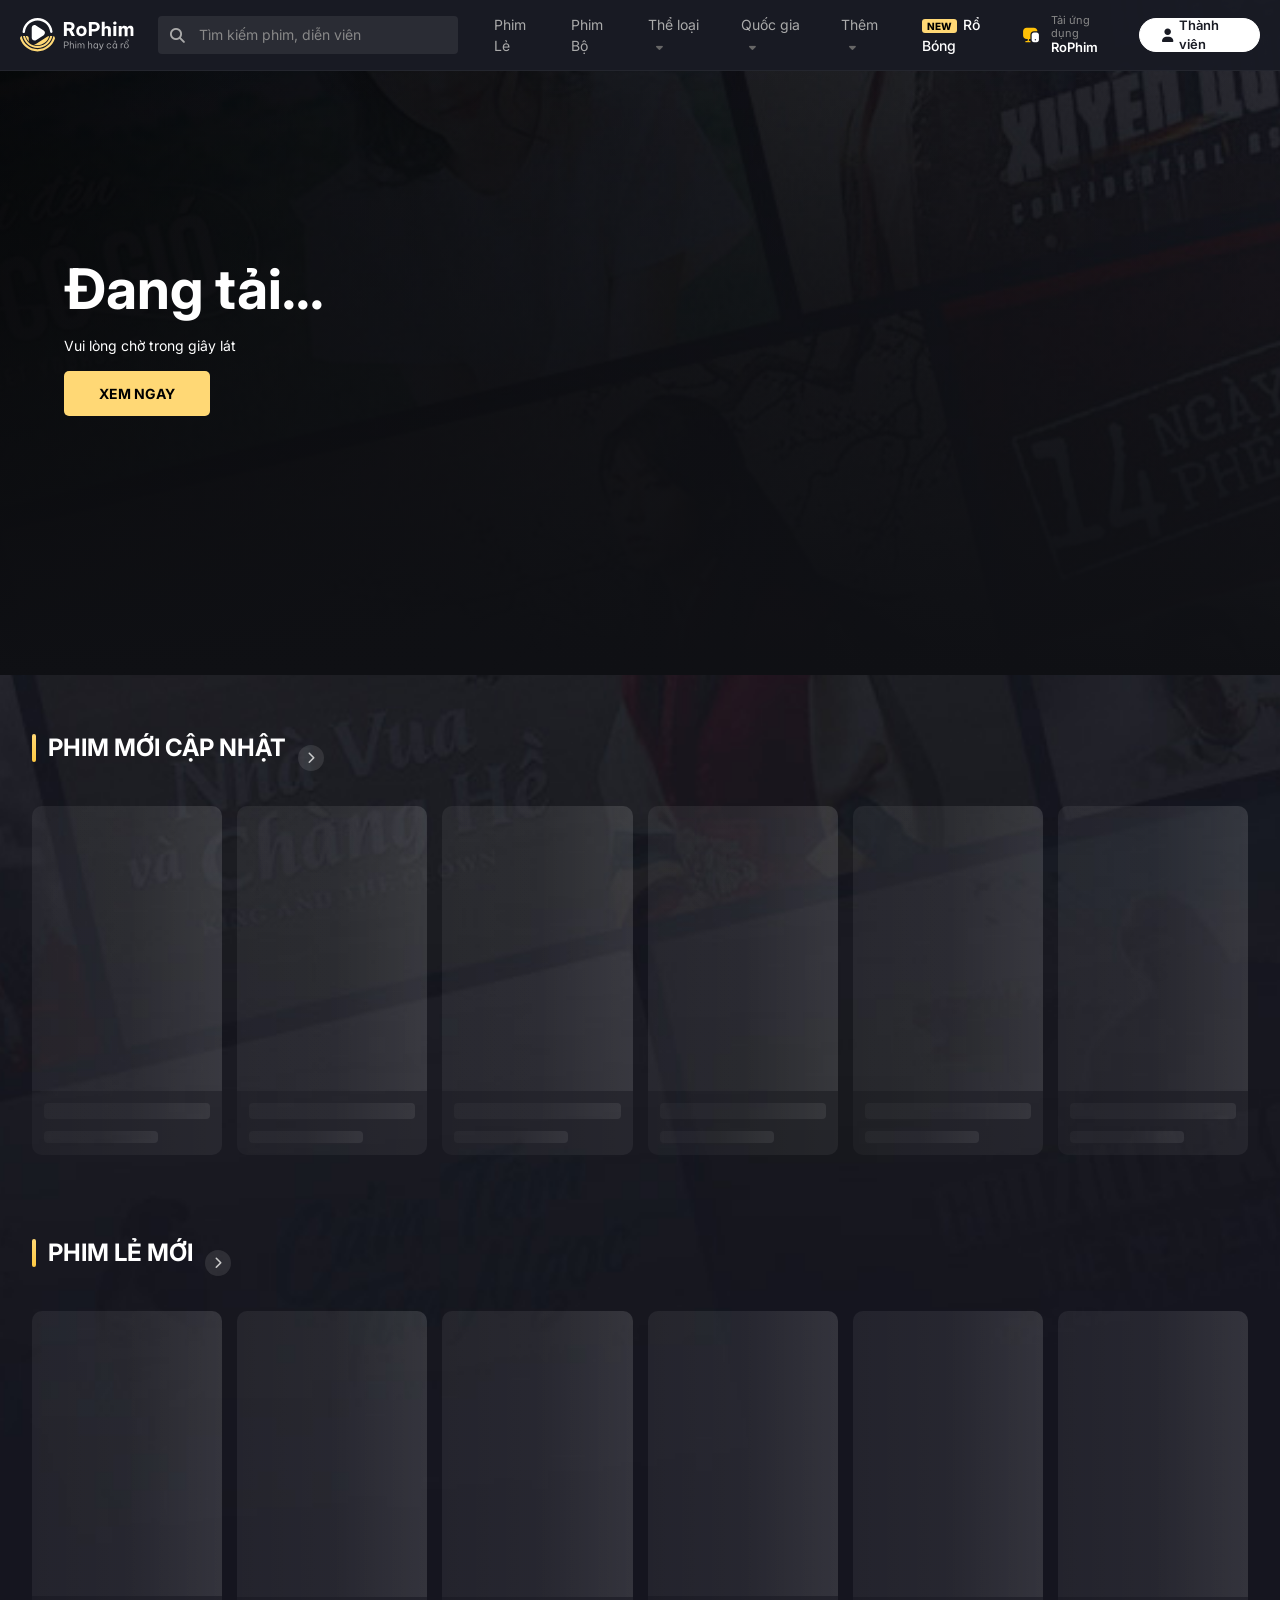
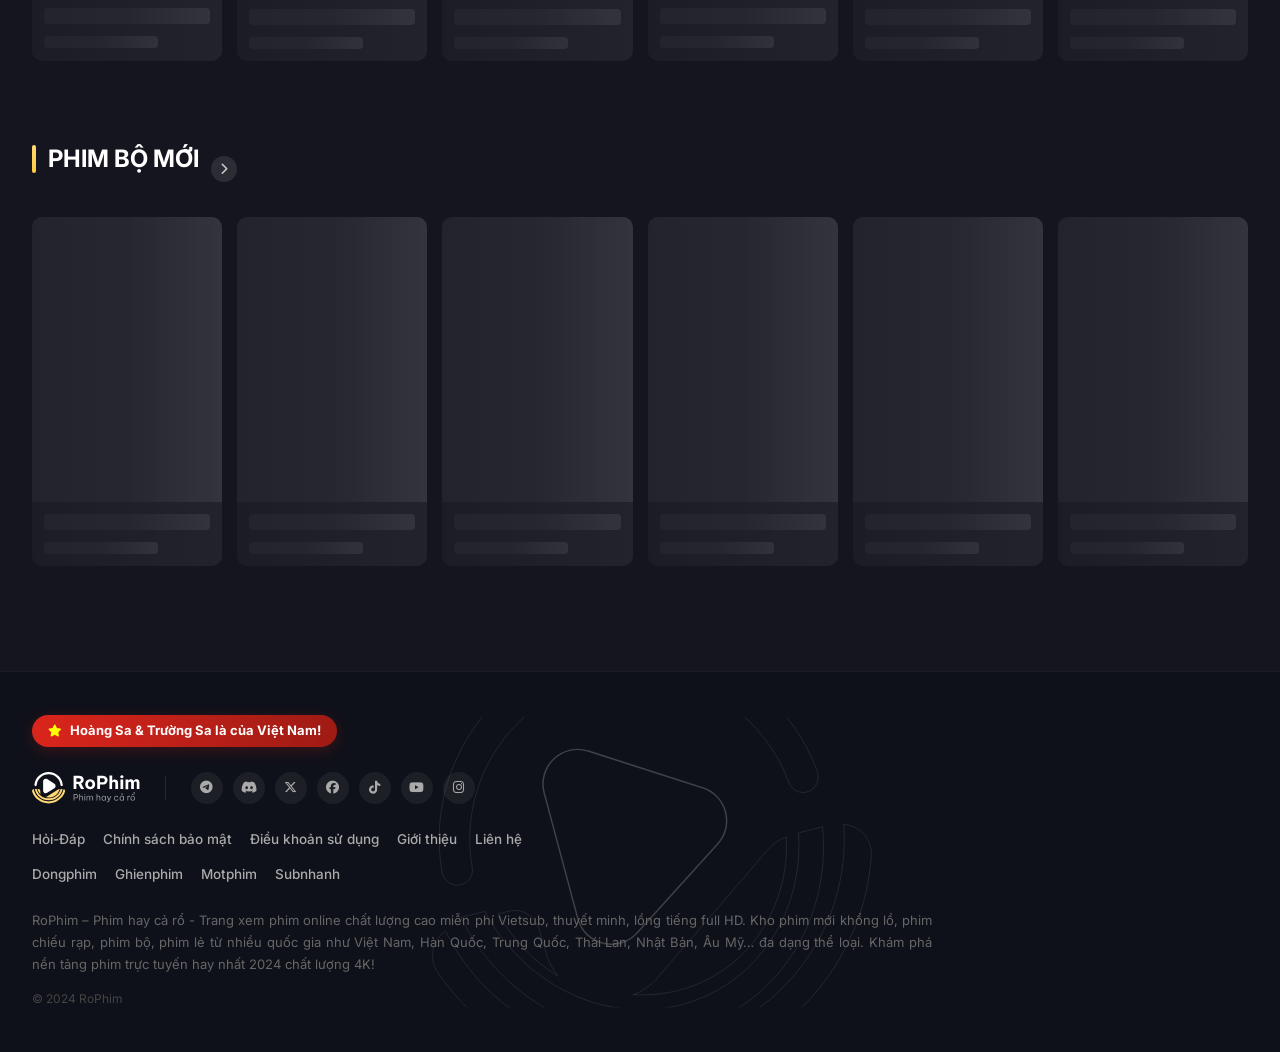
<file: index.html>
<!doctype html>
<html lang="vi">
  <head>
    <meta charset="UTF-8" />
    <meta name="viewport" content="width=device-width, initial-scale=1.0" />
    <title>Rophim</title>

    <link
      href="https://fonts.googleapis.com/css2?family=Inter:wght@300;400;500;600;700&display=swap"
      rel="stylesheet"
    />

    <link
      rel="stylesheet"
      href="https://cdnjs.cloudflare.com/ajax/libs/font-awesome/6.5.1/css/all.min.css"
    />

    <link rel="stylesheet" href="./css/variables.css" />
    <link rel="stylesheet" href="./css/style.css" />
    <link rel="stylesheet" href="./css/components.css" />
    <link rel="stylesheet" href="./css/homepage.css" />

    <script src="./js/components.js"></script>
    <script src="./js/config.js"></script>
    <script src="./js/utils.js"></script>
    <script src="./js/api.js"></script>
    <script src="./js/main.js"></script>
    <script src="./js/homepage.js"></script>
  </head>

  <body>
    <div id="header-placeholder"></div>

    <main
      style="
        background: url(&quot;./assets/images/banners/home-background.jpg&quot;)
          no-repeat center top/cover;
      "
      class="home"
    >
      <section class="banner" id="heroBanner">
        <div class="banner-content" id="heroContent">
          <h1 id="heroTitle">Đang tải...</h1>
          <p id="heroDesc">Vui lòng chờ trong giây lát</p>
          <a href="#" class="btn-watch" id="heroPlayBtn">Xem Ngay</a>
        </div>
      </section>

      <div class="container">
        <section class="movie-section">
          <div class="section-header">
            <h2 class="section-title">PHIM MỚI CẬP NHẬT</h2>
            <a href="new-movies.html" class="btn-more-link">
              <i class="fa-solid fa-chevron-right"></i>
            </a>
          </div>
          <div class="movie-grid" id="movieGrid"></div>
        </section>
        <section class="movie-section">
          <div class="section-header">
            <h2 class="section-title">PHIM LẺ MỚI</h2>
            <a href="movies.html" class="btn-more-link">
              <i class="fa-solid fa-chevron-right"></i>
            </a>
          </div>
          <div class="movie-grid" id="phimLeGrid"></div>
        </section>

        <section class="movie-section">
          <div class="section-header">
            <h2 class="section-title">PHIM BỘ MỚI</h2>
            <a href="series.html" class="btn-more-link">
              <i class="fa-solid fa-chevron-right"></i>
            </a>
          </div>
          <div class="movie-grid" id="phimBoGrid"></div>
        </section>
      </div>
    </main>

    <div id="footer-placeholder"></div>
  </body>
</html>
</file>
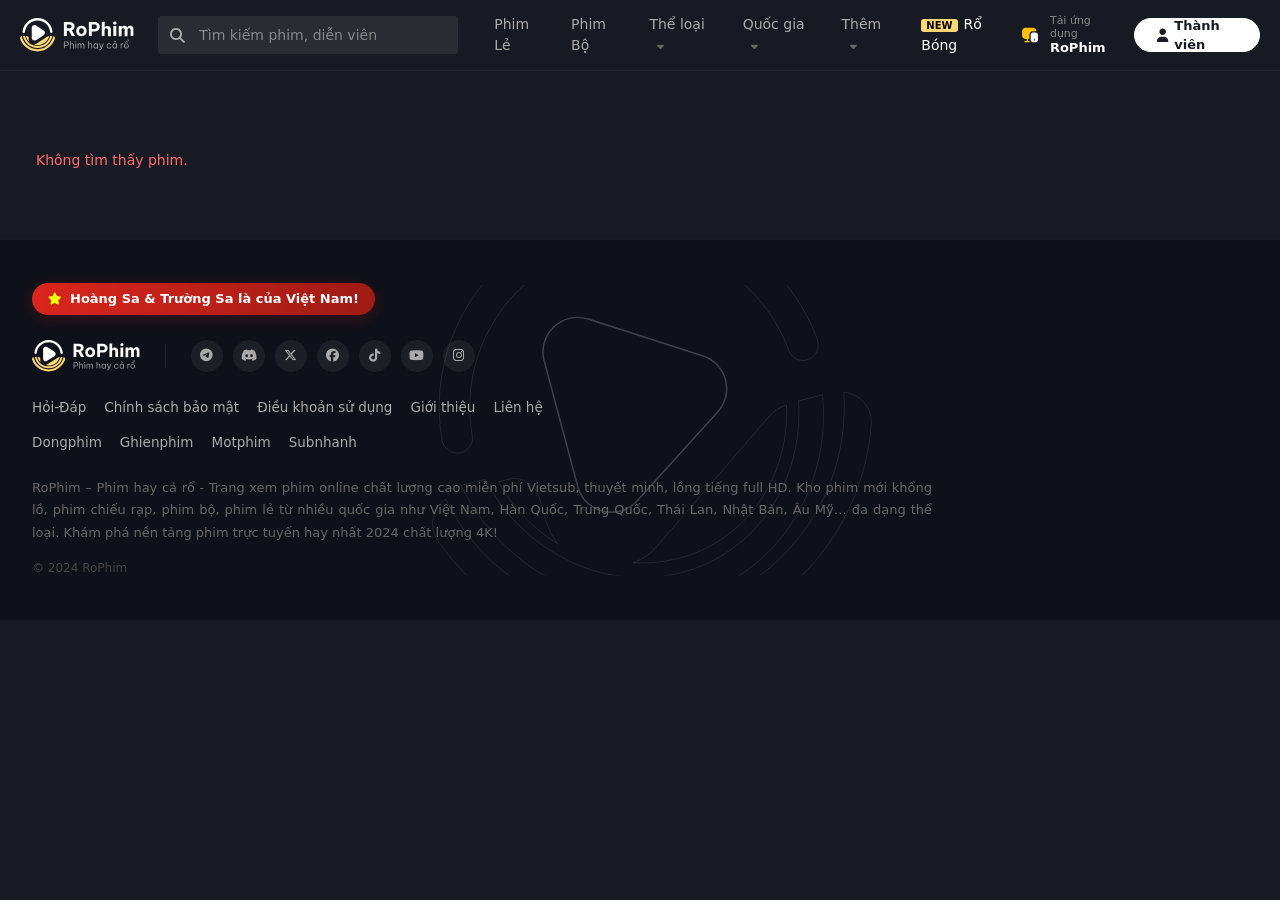
<file: detail.html>
<!doctype html>
<html lang="vi">
  <head>
    <meta charset="UTF-8" />
    <meta name="viewport" content="width=device-width, initial-scale=1.0" />
    <title>Chi tiết phim | Rophim</title>
    <link
      href="https://fonts.googleapis.com/css2?family=Inter:wght@300;400;500;600;700&display=swap"
      rel="stylesheet"
    />
    <link
      rel="stylesheet"
      href="https://cdnjs.cloudflare.com/ajax/libs/font-awesome/6.5.1/css/all.min.css"
    />

    <link rel="stylesheet" href="./css/variables.css" />
    <link rel="stylesheet" href="./css/style.css" />
    <link rel="stylesheet" href="./css/components.css" />

    <script src="./js/components.js"></script>
    <script src="./js/config.js"></script>
    <script src="./js/utils.js"></script>
    <script src="./js/api.js"></script>
    <script src="./js/detail.js" defer></script>
    <script src="./js/main.js"></script>

    <style>
      .detail-wrap {
        padding: 16px;
      }
      .detail-head {
        display: flex;
        gap: 16px;
        flex-wrap: wrap;
      }
      .detail-poster {
        width: 260px;
        flex: 0 0 260px;
      }
      .detail-poster img {
        width: 100%;
        border-radius: 12px;
      }
      .detail-info {
        flex: 1;
        min-width: 280px;
      }
      .detail-meta {
        display: flex;
        flex-wrap: wrap;
        gap: 10px;
        color: #bdbdbd;
        margin: 8px 0 12px;
      }
      .detail-desc {
        color: #d0d0d0;
        line-height: 1.7;
      }
      .detail-row {
        margin-top: 10px;
        color: #d0d0d0;
      }
      .chip {
        padding: 4px 10px;
        border-radius: 999px;
        background: rgba(255, 255, 255, 0.08);
      }
      .episode-grid {
        display: flex;
        flex-wrap: wrap;
        gap: 10px;
        margin-top: 15px;
      }

      .episode-btn {
        padding: 8px 14px;
        border-radius: 8px;
        border: 1px solid rgba(255, 255, 255, 0.1);
        background: rgba(255, 255, 255, 0.05);
        color: #fff;
        cursor: pointer;
        transition: 0.2s ease;
      }

      .episode-btn:hover {
        background: #e50914;
        border-color: #e50914;
      }

      .hero-banner {
        height: 420px;
        background-size: cover;
        background-position: center;
        border-radius: 14px;
        margin-bottom: 20px;
        position: relative;
      }

      .hero-banner::after {
        content: "";
        position: absolute;
        inset: 0;
        border-radius: 14px;
        background: linear-gradient(to bottom, rgba(0, 0, 0, 0.4), #0f172a 95%);
      }

      .detail-head {
        margin-top: -160px;
        position: relative;
        z-index: 2;
      }

      .btn-watch {
        background: #facc15;
        color: #000;
        padding: 12px 26px;
        border-radius: 40px;
        font-weight: 600;
        display: inline-flex;
        align-items: center;
        gap: 8px;
        cursor: pointer;
        margin: 15px 0 20px;
        transition: 0.2s;
      }

      .btn-watch:hover {
        opacity: 0.9;
      }
    </style>
  </head>

  <body>
    <div id="header-placeholder"></div>

    <main style="padding-top: 90px; max-width: 1692px; margin: 0 auto">
      <section class="mt-3 mb-4">
        <div class="detail-wrap">
          <div id="loading" style="padding: 20px; color: #aaa">
            🎬 Đang tải thông tin phim...
          </div>
          <div
            id="error"
            style="display: none; padding: 20px; color: #ff6b6b"
          ></div>

          <div id="content" style="display: none">
            <div id="heroBanner" class="hero-banner"></div>
            <div class="detail-head">
              <div class="detail-poster">
                <img id="poster" alt="" />
              </div>

              <div class="detail-info">
                <h2 class="section-title" style="margin: 0">
                  <i class="fa-solid fa-film"></i>
                  <span id="title"></span>
                </h2>

                <div class="detail-meta" id="meta"></div>
                <div class="btn-watch" id="watchBtn">
                  <i class="fa fa-play"></i> Xem ngay
                </div>

                <p class="detail-desc" id="desc"></p>

                <div class="detail-row">
                  <b>Thể loại:</b> <span id="categories"></span>
                </div>
                <div class="detail-row">
                  <b>Quốc gia:</b> <span id="countries"></span>
                </div>
                <div class="detail-row">
                  <b>Diễn viên:</b> <span id="actors"></span>
                </div>
                <div class="detail-row">
                  <b>Đạo diễn:</b> <span id="directors"></span>
                </div>
              </div>
            </div>
            <hr
              style="margin: 30px 0; border-color: rgba(255, 255, 255, 0.08)"
            />
            <h3 class="section-title">
              <i class="fa-solid fa-list"></i> Danh sách tập
            </h3>

            <div id="episodeList" class="episode-grid"></div>

            <section class="movie-section mt-5">
              <div class="section-header">
                <h2 class="section-title">CÓ THỂ BẠN SẼ THÍCH</h2>
              </div>
              <div class="movie-grid" id="recommendationGrid"></div>
            </section>
          </div>
        </div>
      </section>
    </main>

    <div id="footer-placeholder"></div>
  </body>
</html>
</file>
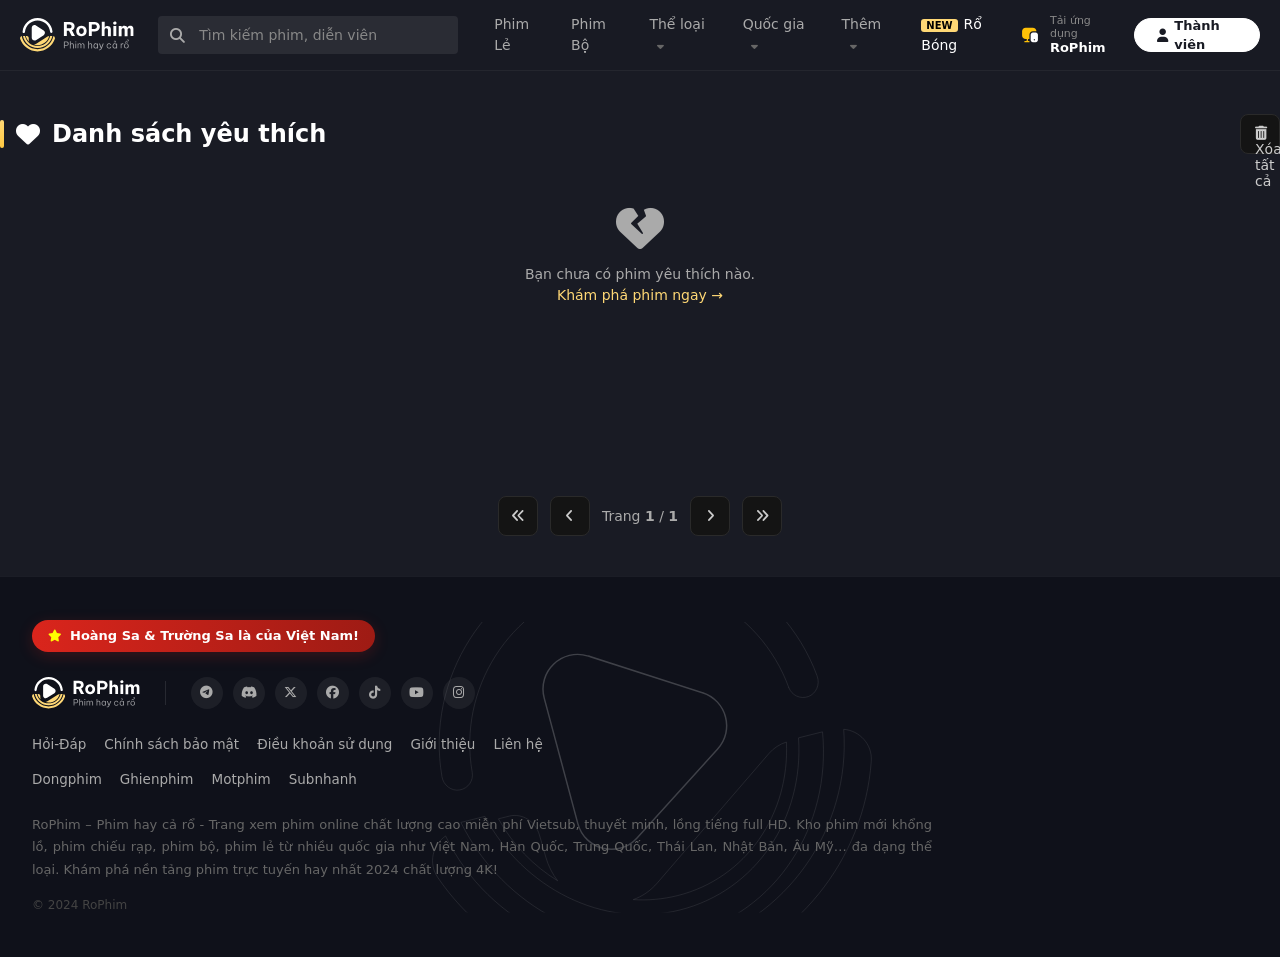
<file: favorites.html>
<!doctype html>
<html lang="vi">
  <head>
    <meta charset="UTF-8" />
    <meta name="viewport" content="width=device-width, initial-scale=1.0" />
    <title>Phim yêu thích | Rophim</title>

    <link
      href="https://fonts.googleapis.com/css2?family=Inter:wght@300;400;500;600;700&display=swap"
      rel="stylesheet"
    />
    <link
      rel="stylesheet"
      href="https://cdnjs.cloudflare.com/ajax/libs/font-awesome/6.5.1/css/all.min.css"
    />

    <link rel="stylesheet" href="./css/variables.css" />
    <link rel="stylesheet" href="./css/style.css" />
    <link rel="stylesheet" href="./css/components.css" />

    <script src="./js/config.js"></script>
    <script src="./js/utils.js"></script>
    <script src="./js/api.js"></script>
    <script src="./js/main.js"></script>
    <script src="./js/components.js"></script>
    <script src="./js/favorites.js" defer></script>
  </head>

  <body>
    <div id="header-placeholder"></div>

    <main style="padding-top: 90px; max-width: 1692px; margin: 0 auto">
      <section class="mt-3 mb-4">
        <div
          style="
            display: flex;
            justify-content: space-between;
            align-items: center;
            gap: 12px;
            flex-wrap: wrap;
            margin-bottom: 10px;
          "
        >
          <h2 class="section-title" style="margin: 0">
            <i class="fa-solid fa-heart"></i>
            Danh sách yêu thích
          </h2>

          <button
            id="clearFavoritesBtn"
            class="page-btn"
            style="padding: 10px 14px"
            title="Xóa toàn bộ yêu thích"
          >
            <i class="fa-solid fa-trash-can"></i> Xóa tất cả
          </button>
        </div>

        <div class="movie-grid" id="favorites-grid"></div>

        <div class="pagination">
          <button class="page-btn" id="firstPage" title="Về trang đầu">
            <i class="fa-solid fa-angles-left"></i>
          </button>

          <button class="page-btn" id="prevPage" title="Trang trước">
            <i class="fa-solid fa-angle-left"></i>
          </button>

          <span class="page-info">
            Trang <strong id="currentPage">1</strong> /
            <strong id="totalPage">1</strong>
          </span>

          <button class="page-btn" id="nextPage" title="Trang sau">
            <i class="fa-solid fa-angle-right"></i>
          </button>

          <button class="page-btn" id="lastPage" title="Về trang cuối">
            <i class="fa-solid fa-angles-right"></i>
          </button>
        </div>
      </section>
    </main>

    <div id="footer-placeholder"></div>
  </body>
</html>
</file>
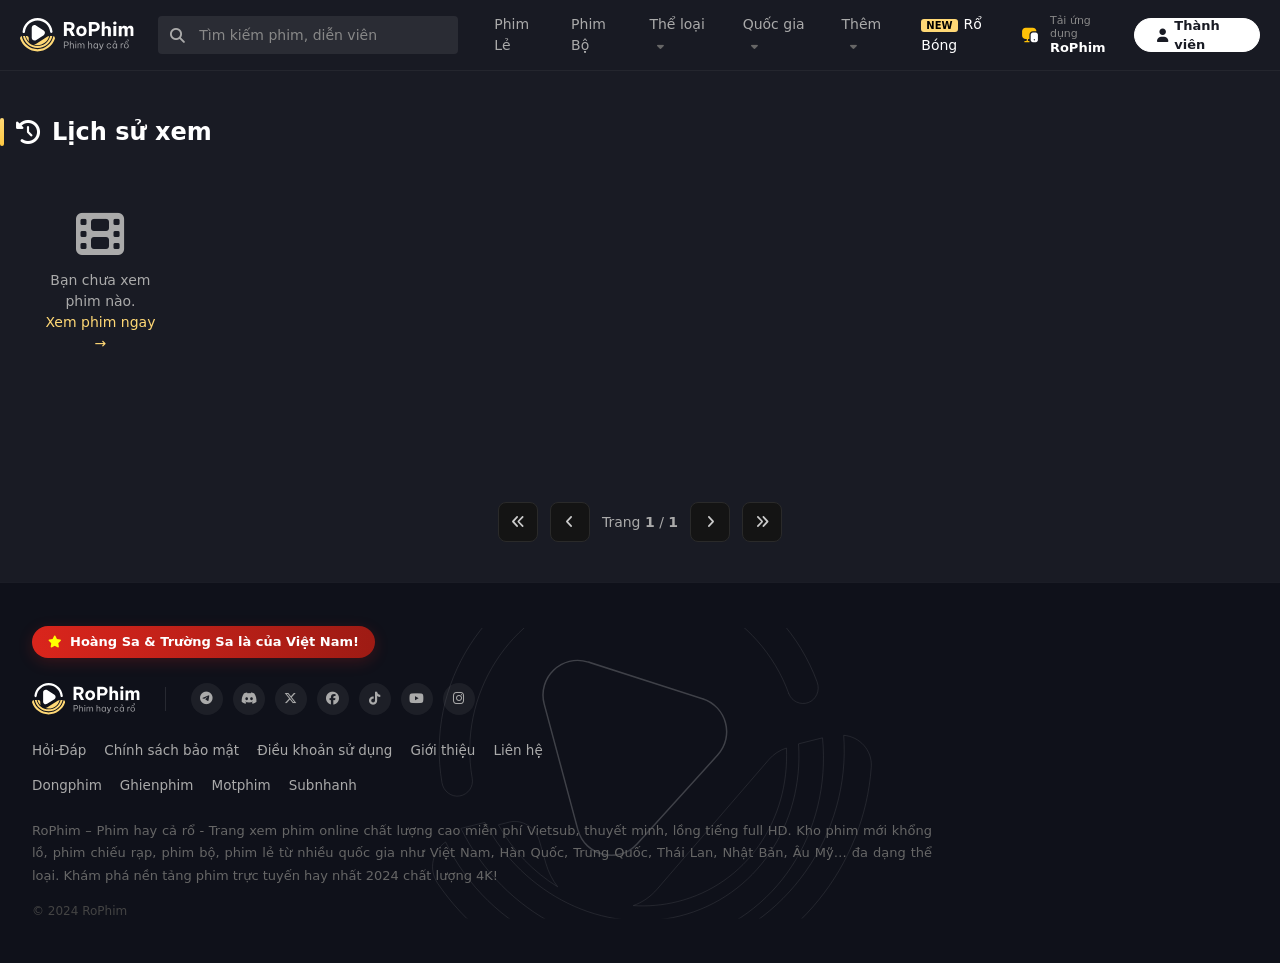
<file: history.html>
<!doctype html>
<html lang="vi">
  <head>
    <meta charset="UTF-8" />
    <meta name="viewport" content="width=device-width, initial-scale=1.0" />
    <title>Lịch sử xem | Rophim</title>

    <link
      href="https://fonts.googleapis.com/css2?family=Inter:wght@300;400;500;600;700&display=swap"
      rel="stylesheet"
    />
    <link
      rel="stylesheet"
      href="https://cdnjs.cloudflare.com/ajax/libs/font-awesome/6.5.1/css/all.min.css"
    />

    <link rel="stylesheet" href="./css/variables.css" />
    <link rel="stylesheet" href="./css/style.css" />
    <link rel="stylesheet" href="./css/components.css" />

    <script src="./js/config.js"></script>
    <script src="./js/utils.js"></script>
    <script src="./js/api.js"></script>
    <script src="./js/main.js"></script>
    <script src="./js/components.js"></script>
    <script src="./js/history.js" defer></script>
  </head>

  <body>
    <div id="header-placeholder"></div>
    <main style="padding-top: 90px; max-width: 1692px; margin: 0 auto">
      <section class="mt-3 mb-4">
        <h2 class="section-title">
          <i class="fa-solid fa-clock-rotate-left"></i>
          Lịch sử xem
        </h2>

        <div class="movie-grid" id="history-grid"></div>

        <div class="pagination">
          <button class="page-btn" id="firstPage" title="Về trang đầu">
            <i class="fa-solid fa-angles-left"></i>
          </button>

          <button class="page-btn" id="prevPage" title="Trang trước">
            <i class="fa-solid fa-angle-left"></i>
          </button>

          <span class="page-info">
            Trang <strong id="currentPage">1</strong> /
            <strong id="totalPage">1</strong>
          </span>

          <button class="page-btn" id="nextPage" title="Trang sau">
            <i class="fa-solid fa-angle-right"></i>
          </button>

          <button class="page-btn" id="lastPage" title="Về trang cuối">
            <i class="fa-solid fa-angles-right"></i>
          </button>
        </div>
      </section>
    </main>

    <div id="footer-placeholder"></div>
  </body>
</html>
</file>
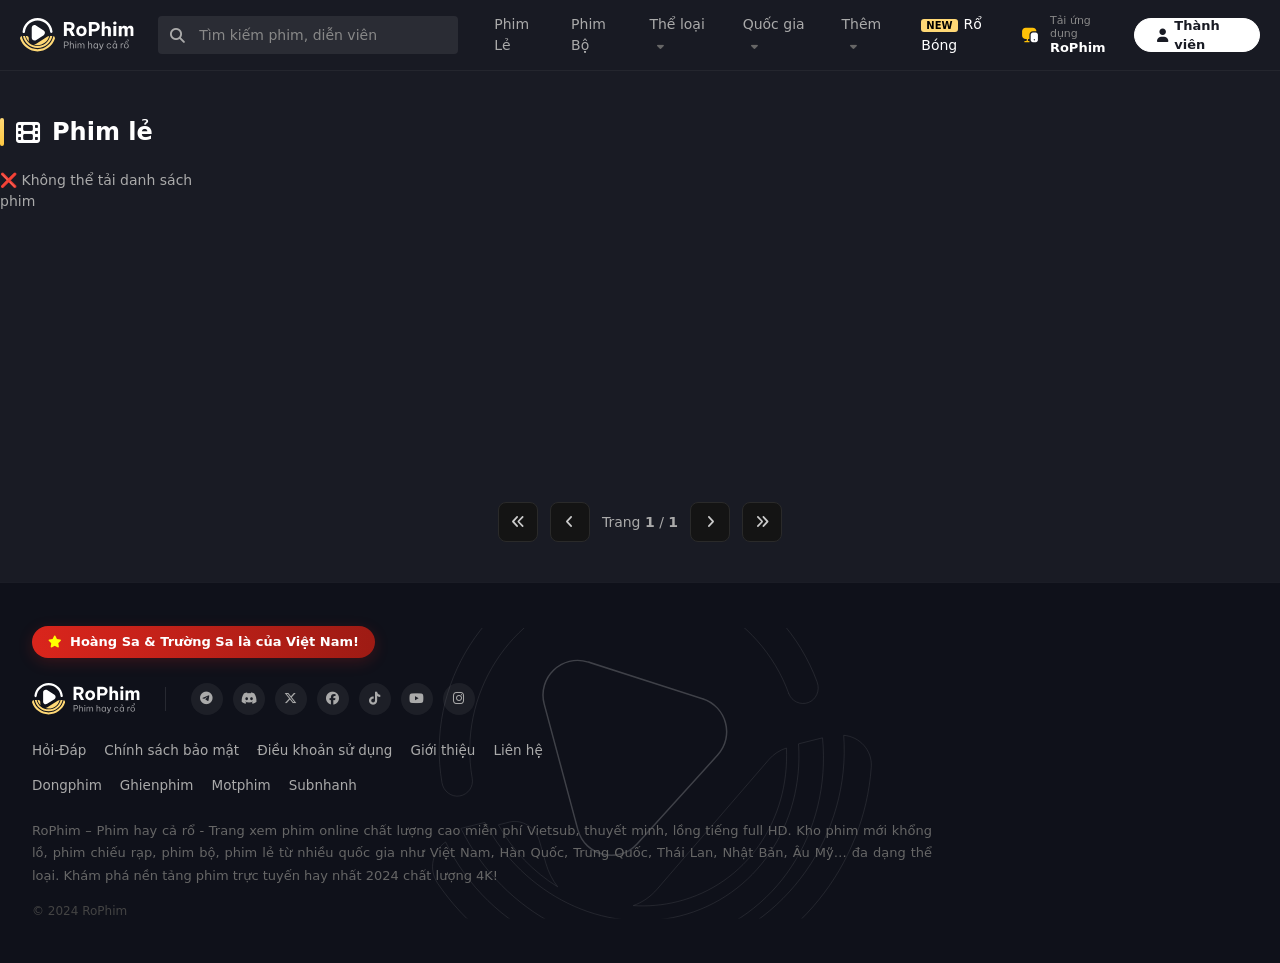
<file: movies.html>
<!doctype html>
<html lang="vi">
  <head>
    <meta charset="UTF-8" />
    <meta name="viewport" content="width=device-width, initial-scale=1.0" />
    <title>Phim lẻ | Rophim</title>

    <link
      href="https://fonts.googleapis.com/css2?family=Inter:wght@300;400;500;600;700&display=swap"
      rel="stylesheet"
    />
    <link
      rel="stylesheet"
      href="https://cdnjs.cloudflare.com/ajax/libs/font-awesome/6.5.1/css/all.min.css"
    />

    <link rel="stylesheet" href="./css/variables.css" />
    <link rel="stylesheet" href="./css/style.css" />
    <link rel="stylesheet" href="./css/components.css" />

    <script src="./js/components.js"></script>
    <script src="./js/config.js"></script>
    <script src="./js/utils.js"></script>
    <script src="./js/api.js"></script>
    <script src="./js/movies.js" defer></script>
    <script src="./js/main.js"></script>
  </head>

  <body>
    <div id="header-placeholder"></div>

    <main style="padding-top: 90px; max-width: 1692px; margin: 0 auto">
      <section class="mt-3 mb-4">
        <h2 class="section-title">
          <i class="fa-solid fa-film"></i>
          Phim lẻ
        </h2>

        <div class="movie-grid" id="movies-grid"></div>

        <div class="pagination">
          <button class="page-btn" id="firstPage" title="Về trang đầu">
            <i class="fa-solid fa-angles-left"></i>
          </button>

          <button class="page-btn" id="prevPage" title="Trang trước">
            <i class="fa-solid fa-angle-left"></i>
          </button>

          <span class="page-info">
            Trang <strong id="currentPage">1</strong> /
            <strong id="totalPage">1</strong>
          </span>

          <button class="page-btn" id="nextPage" title="Trang sau">
            <i class="fa-solid fa-angle-right"></i>
          </button>

          <button class="page-btn" id="lastPage" title="Về trang cuối">
            <i class="fa-solid fa-angles-right"></i>
          </button>
        </div>
      </section>
    </main>

    <div id="footer-placeholder"></div>
  </body>
</html>
</file>
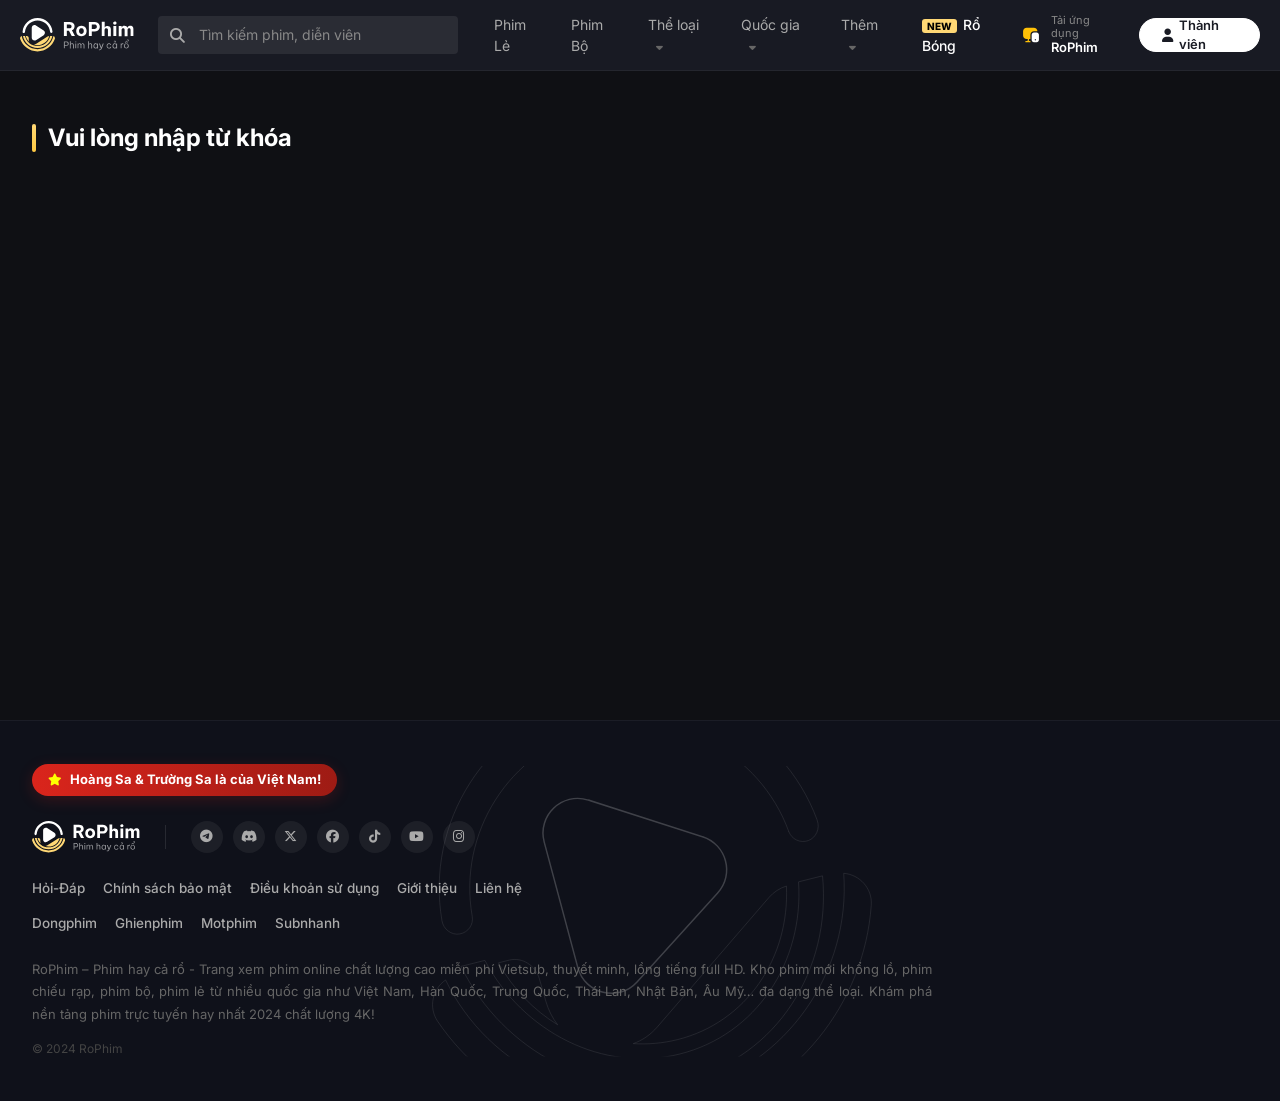
<file: search.html>
<!DOCTYPE html>
<html lang="vi">
<head>
    <meta charset="UTF-8" />
    <meta name="viewport" content="width=device-width, initial-scale=1.0" />
    <title>Kết quả tìm kiếm - RoPhim</title>

    <link href="https://fonts.googleapis.com/css2?family=Inter:wght@300;400;500;600;700&display=swap" rel="stylesheet" />
    <link rel="stylesheet" href="https://cdnjs.cloudflare.com/ajax/libs/font-awesome/6.5.1/css/all.min.css" />

    <link rel="stylesheet" href="./css/variables.css" />
    <link rel="stylesheet" href="./css/style.css" />
    <link rel="stylesheet" href="./css/components.css" />
    <link rel="stylesheet" href="./css/homepage.css">

    <script src="./js/config.js?v=3"></script>
    <script src="./js/utils.js?v=3"></script>
    <script src="./js/api.js?v=3"></script>
    <script src="./js/main.js?v=3"></script>
    <script src="./js/components.js?v=3"></script>
    <script src="./js/search.js?v=3" defer></script>
</head>
<body>
    <div id="header-placeholder"></div>
    
    <main class="container" style="padding-top: 120px; min-height: 80vh;">
        <div class="section-header">
            <h2 class="section-title" id="searchTitle">Đang tìm kiếm...</h2>
        </div>
        
        <div class="movie-grid" id="searchResultGrid">
            </div>
    </main>

    <div id="footer-placeholder"></div>

</body>
</html>
</file>
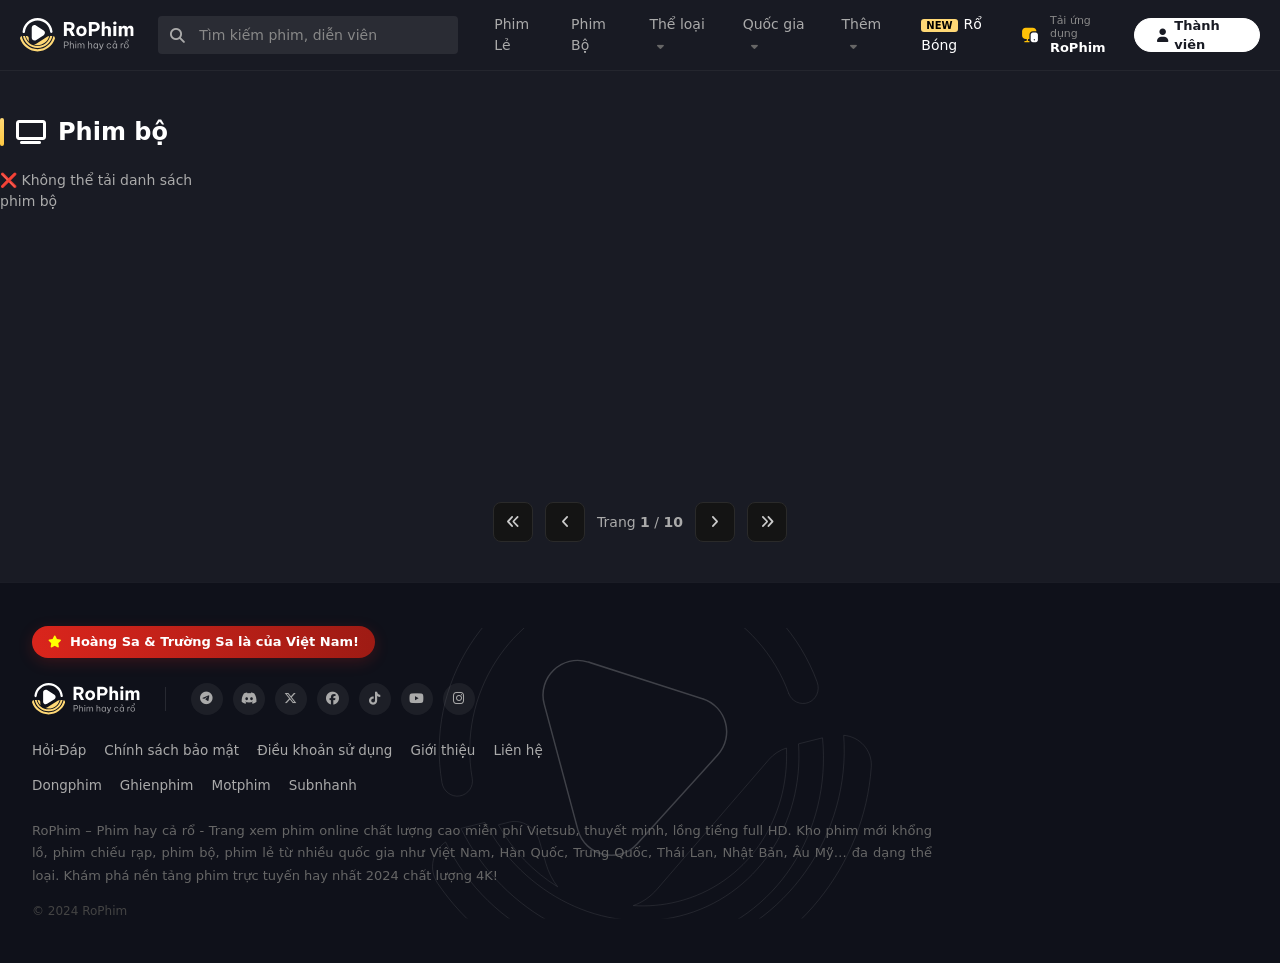
<file: series.html>
<!doctype html>
<html lang="vi">
  <head>
    <meta charset="UTF-8" />
    <meta name="viewport" content="width=device-width, initial-scale=1.0" />
    <title>Phim bộ | Rophim</title>

    <link
      href="https://fonts.googleapis.com/css2?family=Inter:wght@300;400;500;600;700&display=swap"
      rel="stylesheet"
    />
    <link
      rel="stylesheet"
      href="https://cdnjs.cloudflare.com/ajax/libs/font-awesome/6.5.1/css/all.min.css"
    />

    <link rel="stylesheet" href="./css/variables.css" />
    <link rel="stylesheet" href="./css/style.css" />
    <link rel="stylesheet" href="./css/components.css" />

    <script src="./js/components.js"></script>
    <script src="./js/config.js"></script>
    <script src="./js/utils.js"></script>
    <script src="./js/api.js"></script>
    <script src="./js/series.js" defer></script>
    <script src="./js/main.js"></script>
  </head>

  <body>
    <div id="header-placeholder"></div>

    <main style="padding-top: 90px; max-width: 1692px; margin: 0 auto">
      <section class="mt-3 mb-4">
        <h2 class="section-title">
          <i class="fa-solid fa-tv"></i>
          Phim bộ
        </h2>

        <div class="movie-grid" id="series-grid"></div>
        <div class="pagination">
          <button class="page-btn" id="firstPage" title="Về trang đầu">
            <i class="fa-solid fa-angles-left"></i>
          </button>

          <button class="page-btn" id="prevPage" title="Trang trước">
            <i class="fa-solid fa-angle-left"></i>
          </button>

          <span class="page-info">
            Trang <strong id="currentPage">1</strong> /
            <strong id="totalPage">10</strong>
          </span>

          <button class="page-btn" id="nextPage" title="Trang sau">
            <i class="fa-solid fa-angle-right"></i>
          </button>

          <button class="page-btn" id="lastPage" title="Về trang cuối">
            <i class="fa-solid fa-angles-right"></i>
          </button>
        </div>
      </section>
    </main>

    <div id="footer-placeholder"></div>
  </body>
</html>
</file>
<file: css/variables.css>
:root {
  --bg-color: #191b24;
  --top-bg-default: #202331;
  --footer-bg: #0f111a;

  --text-base: #aaa;
  --text-light: #fff;

  --primary-color: #ffd875;
  --primary-color-hover: #ffde8a;
  --primary-text: #ffd875;

  --bg-2: #282b3a;
  --bg-3: #2f3346;
  --bg-4: #3e435c;
  --border-color: #ffffff10;

  --font-body: "Inter", sans-serif;
  --font-heading: "Tektur", sans-serif;
}
</file>
<file: css/style.css>
* {
  margin: 0;
  padding: 0;
  box-sizing: border-box;
}

button,
input,
optgroup,
select,
textarea {
  margin: 0;
  font-family: inherit;
  font-size: 100%;
  line-height: 1.15;
}

body {
  background-color: #191b24;
  color: #aaaaaa;

  font-family:
    system-ui,
    -apple-system,
    "Segoe UI",
    Roboto,
    "Helvetica Neue",
    Arial,
    sans-serif;

  font-size: 14px;
  line-height: 1.5;
  font-weight: 400;
  -webkit-font-smoothing: antialiased;
}

a {
  text-decoration: none;
  color: inherit;
  transition: color 0.2s ease;
  cursor: pointer;
}
ul {
  list-style: none;
}

.ms-1 {
  margin-left: 4px !important;
}
.ms-2 {
  margin-left: 8px !important;
}
.flex-grow-1 {
  flex-grow: 1;
}

#header-placeholder {
  min-height: 70px;
  background-color: rgba(25, 27, 36, 0.98);
}

#footer-placeholder {
  min-height: 380px;
  background-color: #0f111a;
}

#header {
  position: fixed;
  top: 0;
  left: 0;
  right: 0;
  z-index: 1000;

  background-color: rgba(25, 27, 36, 0.98);

  border-bottom: 1px solid rgba(255, 255, 255, 0.05);
}

.header-elements {
  display: flex;
  align-items: center;
  justify-content: space-between;

  height: 70px;

  padding: 0 20px;
  gap: 24px;
  width: 100%;
  max-width: 1692px;
  margin: 0 auto;
}

.for-mobile {
  display: none;
}

#logo {
  display: flex;
  align-items: center;
  flex-shrink: 0;
}
#logo img {
  height: 34px;
  display: block;
}

#search {
  width: 300px;
  flex-shrink: 0;
  position: relative;
}

.search-icon {
  position: absolute;
  left: 12px;
  top: 50%;
  transform: translateY(-50%);
  z-index: 2;
  pointer-events: none;
  display: flex;
}

.search-icon i {
  color: #aaaaaa;
  font-size: 15px;
}

#search .search-input {
  width: 100%;
  height: 38px;
  line-height: 38px;

  padding: 0 15px 0 40px;

  background-color: rgba(255, 255, 255, 0.08);

  color: #fff;
  font-size: 14px;
  outline: none !important;
  box-shadow: none !important;
  border-radius: 4px;
  border: 1px solid transparent !important;
  transition: all 0.2s ease;
}

#search .search-input:focus {
  background-color: rgba(255, 255, 255, 0.12);
  border-color: rgba(255, 255, 255, 0.1) !important;
}

#search .search-input::placeholder {
  color: #888;
  font-weight: 400;
}

.search-results-dropdown {
  position: absolute;
  top: calc(100% + 10px);
  left: 0;
  right: 0;
  background: rgba(15, 17, 26, 0.98);
  backdrop-filter: blur(20px);
  -webkit-backdrop-filter: blur(20px);
  border-radius: 8px;
  border: 1px solid rgba(255, 255, 255, 0.1);
  box-shadow: 0 10px 30px rgba(0, 0, 0, 0.5);
  z-index: 1001;
  max-height: 450px;
  overflow-y: auto;
  display: none;
  animation: fadeInDown 0.2s ease-out;
}

.search-results-dropdown.active {
  display: block;
}

.search-result-item {
  display: flex;
  gap: 12px;
  padding: 10px;
  border-bottom: 1px solid rgba(255, 255, 255, 0.05);
  transition: all 0.2s;
  cursor: pointer;
}

.search-result-item:last-child {
  border-bottom: none;
}

.search-result-item:hover {
  background: rgba(255, 255, 255, 0.05);
}

.search-result-thumb {
  width: 45px;
  height: 65px;
  flex-shrink: 0;
  border-radius: 4px;
  overflow: hidden;
}

.search-result-thumb img {
  width: 100%;
  height: 100%;
  object-fit: cover;
}

.search-result-info {
  flex: 1;
  display: flex;
  flex-direction: column;
  justify-content: center;
  min-width: 0;
}

.search-result-title {
  font-size: 14px;
  font-weight: 600;
  color: #fff;
  margin-bottom: 4px;
  white-space: nowrap;
  overflow: hidden;
  text-overflow: ellipsis;
}

.search-result-meta {
  font-size: 12px;
  color: #888;
}

.search-no-results {
  padding: 20px;
  text-align: center;
  color: #888;
  font-size: 13px;
}

.search-view-all {
  padding: 12px;
  text-align: center;
  border-top: 1px solid rgba(255, 255, 255, 0.1);
  background: rgba(255, 216, 117, 0.05);
}

.search-view-all a {
  color: #ffd875;
  font-weight: 600;
  font-size: 13px;
}

@keyframes fadeInDown {
  from {
    opacity: 0;
    transform: translateY(-10px);
  }
  to {
    opacity: 1;
    transform: translateY(0);
  }
}

.el-group {
  display: flex;
  align-items: center;
  flex-grow: 1;
  justify-content: space-between;
}
#main_menu {
  display: flex;
  align-items: center;
  gap: 5px;
}

.menu-item {
  font-size: 14px;
  font-weight: 400;
  color: #aaaaaa;
  height: 70px;
  display: flex;
  align-items: center;
  padding: 0 12px;
  cursor: pointer;
  transition: color 0.2s ease;
}

.menu-item:hover {
  color: #ffd875;
}

.menu-item i {
  font-size: 11px;
  margin-left: 6px;
  color: #666;
  transition: transform 0.2s;
}

.menu-item:hover i.fa-caret-down {
  color: #ffd875;
  transform: rotate(180deg);
}

.new {
  background-color: #ffd875;
  color: #000;
  font-size: 10px;
  font-weight: 800;
  padding: 1px 5px;
  border-radius: 3px;
  margin-right: 6px;
}
.menu-item .highlight {
  color: #fff;
  font-weight: 500;
}

.menu-item-sub {
  position: relative;
}

.menu-item-sub .dropdown {
  position: relative;
  display: flex;
  align-items: center;
  height: 100%;
}

.dropdown-content {
  position: absolute;
  top: 100%;
  left: 50%;
  transform: translateX(-50%) translateY(-10px);
  background: rgba(10, 12, 20, 0.6);
  backdrop-filter: blur(40px) saturate(180%);
  -webkit-backdrop-filter: blur(40px) saturate(180%);
  min-width: 600px;
  max-width: 900px;
  border-radius: 12px;
  box-shadow:
    0 8px 32px rgba(0, 0, 0, 0.5),
    0 0 0 1px rgba(255, 255, 255, 0.1) inset;
  padding: 20px;
  opacity: 0;
  visibility: hidden;
  transition: all 0.3s cubic-bezier(0.4, 0, 0.2, 1);
  z-index: 1000;
  border: 1px solid rgba(255, 255, 255, 0.2);
}

.menu-item-sub:hover .dropdown-content {
  opacity: 1;
  visibility: visible;
  transform: translateX(-50%) translateY(0);
}

.dropdown-grid {
  display: grid;
  grid-template-columns: repeat(4, 1fr);
  gap: 8px 16px;
  max-height: 500px;
  overflow-y: auto;
  padding: 0;
}

.dropdown-grid::-webkit-scrollbar {
  width: 6px;
}

.dropdown-grid::-webkit-scrollbar-track {
  background: rgba(255, 255, 255, 0.05);
  border-radius: 3px;
}

.dropdown-grid::-webkit-scrollbar-thumb {
  background: rgba(255, 216, 117, 0.5);
  border-radius: 3px;
}

.dropdown-grid::-webkit-scrollbar-thumb:hover {
  background: rgba(255, 216, 117, 0.7);
}

.dropdown-item {
  display: block;
  padding: 8px 12px;
  color: #fff;
  text-decoration: none;
  font-size: 14px;
  border-radius: 4px;
  transition: all 0.2s ease;
  white-space: nowrap;
  overflow: hidden;
  text-overflow: ellipsis;
}

.dropdown-item:hover {
  background-color: rgba(255, 216, 117, 0.15);
  color: #ffd875;
}

.dropdown-content::before {
  content: "";
  position: absolute;
  bottom: 100%;
  left: 50%;
  transform: translateX(-50%);

  border-left: 8px solid transparent;
  border-right: 8px solid transparent;
  border-bottom: 8px solid rgba(255, 255, 255, 0.1);
}

.dropdown-content::after {
  content: "";
  position: absolute;
  bottom: 100%;
  left: 50%;
  transform: translateX(-50%);

  border-left: 7px solid transparent;
  border-right: 7px solid transparent;
  border-bottom: 7px solid rgba(25, 27, 36, 0.98);

  margin-bottom: -1px;
}

.app-download-button {
  display: flex;
  align-items: center;
  gap: 10px;
  margin-right: 25px;
  cursor: pointer;
}
.app-download-button:hover .text strong {
  color: #ffd875;
}

.inc-icon svg {
  width: 20px;
  height: 20px;
  display: block;
}
.text.text-light {
  display: flex;
  flex-direction: column;
  line-height: 1.2;
}
.text.text-light span {
  font-size: 11px;
  color: #888;
}
.text.text-light strong {
  font-size: 13px;
  color: #fff;
  font-weight: 600;
}

.button-user {
  background-color: #fff;
  color: #191b24;
  height: 34px;
  padding: 0 18px;
  border-radius: 100px;
  display: flex;
  align-items: center;
  font-size: 13px;
  font-weight: 600;
  border: 1px solid #fff;
  transition: all 0.2s ease;
}

.button-user:hover {
  background-color: transparent;
  color: #fff;
}
.line-center {
  display: flex;
  align-items: center;
  gap: 6px;
}
.button-user i {
  font-size: 13px;
}

#footer {
  background-color: #0f111a;

  border-top: 1px solid rgba(255, 255, 255, 0.05);

  position: relative;
  overflow: hidden;
  margin-top: auto;
}

.footer-elements {
  position: relative;
  width: 100%;
  max-width: 1692px;
  margin: 0 auto;

  padding: 32px;

  min-height: 380px;
  display: flex;
  align-items: center;
}

.footer-bg-icon {
  position: absolute;
  top: 50%;
  left: 50%;
  transform: translate(-50%, -50%);
  z-index: 0;
  pointer-events: none;

  width: 550px;

  opacity: 100%;

  filter: brightness(0) invert(1);
}

.footer-bg-icon img {
  width: 100%;
  display: block;
}

.footer-content {
  position: relative;
  z-index: 1;
  width: 100%;
  max-width: 900px;
}

.vn-badge {
  display: inline-flex;
  align-items: center;
  gap: 8px;
  background: linear-gradient(90deg, #da251c 0%, #9e1b14 100%);
  padding: 6px 16px;
  border-radius: 50px;
  margin-bottom: 25px;
  color: #fff;
  font-size: 13px;
  font-weight: 700;
  box-shadow: 0 4px 15px rgba(218, 37, 28, 0.2);
}
.yellow-star {
  color: #ffff00;
  font-size: 12px;
}

.brand-social-row {
  display: flex;
  align-items: center;
  gap: 25px;
  margin-bottom: 25px;
}

.footer-logo img {
  height: 32px;
  display: block;
}

.vertical-line {
  width: 1px;
  height: 24px;
  background-color: rgba(255, 255, 255, 0.1);
}

.socials {
  display: flex;
  align-items: center;
  gap: 10px;
}

.social-item {
  width: 32px;
  height: 32px;
  background-color: rgba(255, 255, 255, 0.06);
  border-radius: 50%;
  display: flex;
  align-items: center;
  justify-content: center;
  color: #aaa;
  font-size: 13px;
  transition: 0.2s;
}

.social-item:hover {
  background-color: #282b3a;
  color: #fff;
  transform: translateY(-2px);
}

.footer-menu {
  display: flex;
  flex-wrap: wrap;
  gap: 18px;
  margin-bottom: 15px;
}
.footer-menu.sub-links {
  margin-bottom: 25px;
}

.footer-menu a {
  color: #aaaaaa;
  font-size: 13.5px;
  font-weight: 500;
  transition: 0.2s;
}
.footer-menu a:hover {
  color: #ffd875;
}

.footer-notice {
  color: #666;
  font-size: 13px;
  line-height: 1.7;
  margin-bottom: 15px;
  text-align: justify;
}

.footer-copyright {
  color: #444;
  font-size: 12px;
}

.pagination {
  display: flex;
  justify-content: center;
  align-items: center;
  gap: 12px;
  margin: 32px 0 40px;
}

.page-btn {
  width: 40px;
  height: 40px;
  border-radius: 8px;
  border: 1px solid #2a2a2a;
  background: #141414;
  color: #ccc;
  cursor: pointer;
  transition: 0.2s ease;
}

.page-btn:hover {
  background: #ff6600;
  border-color: #ff6600;
  color: #fff;
}

.page-btn.disabled {
  opacity: 0.4;
  pointer-events: none;
}

.page-info {
  color: #aaa;
  font-size: 14px;
}

.scroll-to-top {
  position: fixed;
  bottom: 30px;
  right: 30px;
  width: 54px;
  height: 64px;
  background: #fff;
  color: #1a1c26;
  border: none;
  border-radius: 12px;
  display: flex;
  flex-direction: column;
  align-items: center;
  justify-content: center;
  gap: 4px;
  cursor: pointer;
  opacity: 0;
  visibility: hidden;
  transform: translateY(20px);
  transition: all 0.3s cubic-bezier(0.4, 0, 0.2, 1);
  box-shadow: 0 8px 24px rgba(0, 0, 0, 0.2);
  z-index: 1000;
  padding: 8px 0;
}

.scroll-to-top i {
  font-size: 16px;
}

.scroll-text {
  font-size: 9px;
  font-weight: 800;
  line-height: 1.1;
  text-align: center;
  text-transform: uppercase;
}

.scroll-to-top.visible {
  opacity: 1;
  visibility: visible;
  transform: translateY(0);
}

.scroll-to-top:hover {
  background: #f0f0f0;
  transform: translateY(-3px);
  box-shadow: 0 6px 16px rgba(0, 0, 0, 0.4);
}
</file>
<file: css/components.css>
.movie-grid {
  display: grid;
  grid-template-columns: repeat(6, 1fr);
  gap: 15px;
  min-height: 300px;
  margin-bottom: 30px;
}

.movies-grid {
  display: grid;
  grid-template-columns: repeat(auto-fill, minmax(160px, 1fr));
  gap: 16px;
  padding: 20px 0;
}

.movie-card {
  position: relative;
  border-radius: 10px;
  overflow: hidden;
  background-color: rgba(255, 255, 255, 0.03);
  transition: all 0.3s cubic-bezier(0.4, 0, 0.2, 1);
  cursor: pointer;
}

.movie-card:hover {
  transform: translateY(-8px) scale(1.02);
  box-shadow: 0 12px 24px rgba(0, 0, 0, 0.5);
  background-color: rgba(255, 255, 255, 0.05);
}

.movie-card .movie-poster {
  position: relative;
  padding-top: 150%;
  overflow: hidden;
  background: linear-gradient(135deg, #1a1a1a 0%, #0a0a0a 100%);
}

.movie-card .movie-poster img {
  position: absolute;
  top: 0;
  left: 0;
  width: 100%;
  height: 100%;
  object-fit: cover;
  transition: transform 0.3s ease;
}

.movie-card:hover .movie-poster img {
  transform: scale(1.1);
}

.movie-card .poster-overlay {
  position: absolute;
  top: 0;
  left: 0;
  right: 0;
  bottom: 0;
  background: linear-gradient(to top, rgba(0, 0, 0, 0.9) 0%, transparent 60%);
  opacity: 0;
  transition: opacity 0.3s ease;
  display: flex;
  align-items: center;
  justify-content: center;
}

.movie-card:hover .poster-overlay {
  opacity: 1;
}

.poster-overlay .play-icon {
  width: 60px;
  height: 60px;
  border-radius: 50%;
  background-color: rgba(255, 216, 117, 0.9);
  display: flex;
  align-items: center;
  justify-content: center;
  font-size: 24px;
  color: #000;
  transform: scale(0.8);
  transition: transform 0.3s ease;
}

.movie-card:hover .play-icon {
  transform: scale(1);
}

.movie-badges {
  position: absolute;
  top: 8px;
  left: 8px;
  display: flex;
  gap: 6px;
  z-index: 2;
}

.badge {
  padding: 4px 8px;
  border-radius: 4px;
  font-size: 11px;
  font-weight: 700;
  text-transform: uppercase;
  letter-spacing: 0.5px;
  line-height: 1;
}

.badge.badge-quality {
  background-color: rgba(255, 216, 117, 0.9);
  color: #000;
}

.badge.badge-dubbed {
  background-color: rgba(34, 197, 94, 0.9);
  color: #fff;
}

.badge.badge-subbed {
  background-color: rgba(59, 130, 246, 0.9);
  color: #fff;
}

.movie-info {
  padding: 12px;
}

.movie-title {
  font-size: 14px;
  font-weight: 600;
  color: #fff;
  line-height: 1.4;
  margin: 0 0 6px 0;
  display: -webkit-box;
  -webkit-line-clamp: 2;
  line-clamp: 2;
  -webkit-box-orient: vertical;
  overflow: hidden;
  text-overflow: ellipsis;
  min-height: 40px;
}

.movie-origin-name {
  font-size: 12px;
  color: #94a3b8;
  line-height: 1.3;
  margin: 0 0 8px 0;
  display: -webkit-box;
  -webkit-line-clamp: 1;
  line-clamp: 1;
  -webkit-box-orient: vertical;
  overflow: hidden;
}

.movie-meta {
  display: flex;
  align-items: center;
  gap: 8px;
  font-size: 11px;
  color: #64748b;
}

.movie-meta span:not(:last-child)::after {
  content: "•";
  margin-left: 8px;
  color: #475569;
}

.btn-favorite {
  position: absolute;
  top: 10px;
  right: 10px;
  width: 38px;
  height: 38px;
  border-radius: 50%;
  background-color: #ffd875;
  border: none;
  display: flex;
  align-items: center;
  justify-content: center;
  cursor: pointer;
  z-index: 10;
  transition: all 0.3s cubic-bezier(0.4, 0, 0.2, 1);
  box-shadow: 0 4px 12px rgba(0, 0, 0, 0.3);
}

.btn-favorite i {
  font-size: 18px;
  color: #000;
  transition: transform 0.2s ease;
}

.btn-favorite:hover {
  transform: scale(1.15);
  background-color: #ffc942;
  box-shadow: 0 6px 16px rgba(255, 216, 117, 0.4);
}

.btn-favorite:active {
  transform: scale(0.95);
}

.btn-favorite.active i {
  color: #ef4444;
}

@media (min-width: 768px) {
  .movies-grid {
    grid-template-columns: repeat(auto-fill, minmax(180px, 1fr));
    gap: 20px;
  }
}

@media (min-width: 1200px) {
  .movies-grid {
    grid-template-columns: repeat(auto-fill, minmax(200px, 1fr));
    gap: 24px;
  }
}

@media (max-width: 1200px) {
  .movie-grid {
    grid-template-columns: repeat(5, 1fr);
  }
}
@media (max-width: 1024px) {
  .movie-grid {
    grid-template-columns: repeat(4, 1fr);
  }
}
@media (max-width: 768px) {
  .movie-grid {
    grid-template-columns: repeat(3, 1fr);
  }
}
@media (max-width: 480px) {
  .movie-grid {
    grid-template-columns: repeat(2, 1fr);
  }
}

.loading-container {
  display: flex;
  align-items: center;
  justify-content: center;
  min-height: 300px;
  padding: 40px 20px;
}

.loading-spinner {
  width: 48px;
  height: 48px;
  border: 4px solid rgba(255, 255, 255, 0.1);
  border-top-color: #ffd875;
  border-radius: 50%;
  animation: spin 0.8s linear infinite;
}

@keyframes spin {
  to {
    transform: rotate(360deg);
  }
}

.skeleton-card {
  position: relative;
  overflow: hidden;
  background: linear-gradient(
    90deg,
    rgba(255, 255, 255, 0.03) 0%,
    rgba(255, 255, 255, 0.06) 50%,
    rgba(255, 255, 255, 0.03) 100%
  );
  background-size: 200% 100%;
  animation: skeleton-loading 1.5s ease-in-out infinite;
  border-radius: 10px;
}

.skeleton-poster {
  width: 100%;
  padding-top: 150%;
  background-color: rgba(255, 255, 255, 0.05);
}

.skeleton-title {
  height: 16px;
  margin: 12px;
  background-color: rgba(255, 255, 255, 0.08);
  border-radius: 4px;
}

.skeleton-meta {
  height: 12px;
  margin: 0 12px 12px;
  width: 60%;
  background-color: rgba(255, 255, 255, 0.06);
  border-radius: 4px;
}

@keyframes skeleton-loading {
  0% {
    background-position: 200% 0;
  }
  100% {
    background-position: -200% 0;
  }
}

@keyframes skeleton-pulse {
  0% {
    background-position: 200% 0;
  }
  100% {
    background-position: -200% 0;
  }
}

.skeleton-loading {
  background: linear-gradient(
    90deg,
    rgba(255, 255, 255, 0.03) 25%,
    rgba(255, 255, 255, 0.08) 50%,
    rgba(255, 255, 255, 0.03) 75%
  );
  background-size: 200% 100%;
  animation: skeleton-pulse 1.5s infinite;
}

.toast-container {
  position: fixed;
  top: 80px;
  right: 20px;
  z-index: 10000;
  display: flex;
  flex-direction: column;
  gap: 12px;
  pointer-events: none;
}

.toast {
  min-width: 300px;
  max-width: 400px;
  padding: 16px 20px;
  background-color: rgba(15, 17, 26, 0.95);
  border: 1px solid rgba(255, 255, 255, 0.1);
  border-radius: 12px;
  box-shadow: 0 8px 32px rgba(0, 0, 0, 0.4);
  display: flex;
  align-items: center;
  gap: 12px;
  pointer-events: auto;
  transform: translateX(400px);
  animation: slide-in 0.3s ease forwards;
  backdrop-filter: blur(10px);
}

.toast.toast-removing {
  animation: slide-out 0.3s ease forwards;
}

@keyframes slide-in {
  from {
    transform: translateX(400px);
  }
  to {
    transform: translateX(0);
  }
}

@keyframes slide-out {
  from {
    transform: translateX(0);
    opacity: 1;
  }
  to {
    transform: translateX(400px);
    opacity: 0;
  }
}

.toast-icon {
  flex-shrink: 0;
  width: 20px;
  height: 20px;
  display: flex;
  align-items: center;
  justify-content: center;
  font-size: 16px;
}

.toast.toast-success i {
  color: #22c55e;
}
.toast.toast-error i {
  color: #ef4444;
}
.toast.toast-info i {
  color: #3b82f6;
}

.toast-message {
  flex: 1;
  font-size: 14px;
  color: #fff;
  line-height: 1.5;
}

.toast-success {
  border-left: 4px solid #2ecc71;
}
.toast-info {
  border-left: 4px solid #ffd875;
}
.toast-error {
  border-left: 4px solid #ef4444;
}

.btn {
  display: inline-flex;
  align-items: center;
  justify-content: center;
  gap: 8px;
  padding: 10px 20px;
  font-size: 14px;
  font-weight: 600;
  border-radius: 6px;
  border: none;
  cursor: pointer;
  transition: all 0.2s ease;
  text-decoration: none;
}

.btn-primary {
  background-color: #ffd875;
  color: #000;
}

.btn-primary:hover {
  background-color: #ffc942;
  transform: translateY(-2px);
  box-shadow: 0 4px 12px rgba(255, 216, 117, 0.3);
}

.btn-outline {
  background-color: transparent;
  color: #fff;
  border: 1px solid rgba(255, 255, 255, 0.2);
}

.btn-outline:hover {
  background-color: rgba(255, 255, 255, 0.1);
  border-color: rgba(255, 255, 255, 0.3);
}

.section-title {
  font-size: 24px;
  font-weight: 700;
  color: #fff;
  margin: 0 0 20px 0;
  display: flex;
  align-items: center;
  gap: 12px;
}

.section-title::before {
  content: "";
  width: 4px;
  height: 28px;
  background: linear-gradient(to bottom, #ffd875, #ffc942);
  border-radius: 2px;
}

.error-container {
  display: flex;
  flex-direction: column;
  align-items: center;
  justify-content: center;
  min-height: 300px;
  padding: 40px 20px;
  text-align: center;
}

.error-icon {
  width: 64px;
  height: 64px;
  margin-bottom: 16px;
  color: #ef4444;
  font-size: 48px;
}

.error-message {
  font-size: 16px;
  color: #94a3b8;
  margin-bottom: 20px;
}

.text-center {
  text-align: center;
}

.mt-0 {
  margin-top: 0 !important;
}
.mt-1 {
  margin-top: 8px !important;
}
.mt-2 {
  margin-top: 16px !important;
}
.mt-3 {
  margin-top: 24px !important;
}
.mt-4 {
  margin-top: 32px !important;
}
.mt-5 {
  margin-top: 40px !important;
}

.mb-0 {
  margin-bottom: 0 !important;
}
.mb-1 {
  margin-bottom: 8px !important;
}
.mb-2 {
  margin-bottom: 16px !important;
}
.mb-3 {
  margin-bottom: 24px !important;
}
.mb-4 {
  margin-bottom: 32px !important;
}
.mb-5 {
  margin-bottom: 40px !important;
}
</file>
<file: css/homepage.css>
* {
  margin: 0;
  padding: 0;
  box-sizing: border-box;
  font-family: "Inter", sans-serif;
}

body {
  background-color: #0f1014;
  color: #ffffff;
  display: flex;
  flex-direction: column;
  min-height: 100vh;
}

.container {
  width: 95%;
  max-width: 1400px;
  margin: 0 auto;
}

main {
  flex: 1 0 auto;
  padding-bottom: 50px;
}

.banner {
  height: 75vh;
  background-size: cover;
  background-position: center;
  display: flex;
  align-items: center;
  position: relative;
  margin-bottom: 30px;
}

.banner::before {
  content: "";
  position: absolute;
  inset: 0;
  background:
    linear-gradient(to top, #0f1014, transparent),
    linear-gradient(to right, rgba(0, 0, 0, 0.8), transparent);
}

.banner-content {
  position: relative;
  z-index: 10;
  max-width: 700px;
  padding-left: 5%;
}

.banner-content h1 {
  font-size: 3.5rem;
  margin-bottom: 15px;
  line-height: 1.1;
}

.btn-watch {
  display: inline-block;
  margin-top: 15px;
  padding: 12px 35px;
  background: #ffd875;
  color: black;
  text-decoration: none;
  border-radius: 5px;
  font-weight: bold;
  text-transform: uppercase;
  transition: 0.3s;
}

.movie-section {
  padding: 25px 0;
}

.section-header {
  display: flex;
  align-items: center;
  gap: 12px;
  margin-bottom: 20px;
}

.btn-more-link {
  display: flex;
  align-items: center;
  justify-content: center;
  width: 26px;
  height: 26px;
  border-radius: 50%;
  background: rgba(255, 255, 255, 0.1);
  color: #ccc;
  text-decoration: none;
  font-size: 12px;
  transition: 0.3s;
}

.btn-more-link:hover {
  background: #ffd875;
  color: #fff;
  transform: translateX(3px);
}

@media (max-width: 1024px) {
}
@media (max-width: 768px) {
}
@media (max-width: 480px) {
}
</file>
